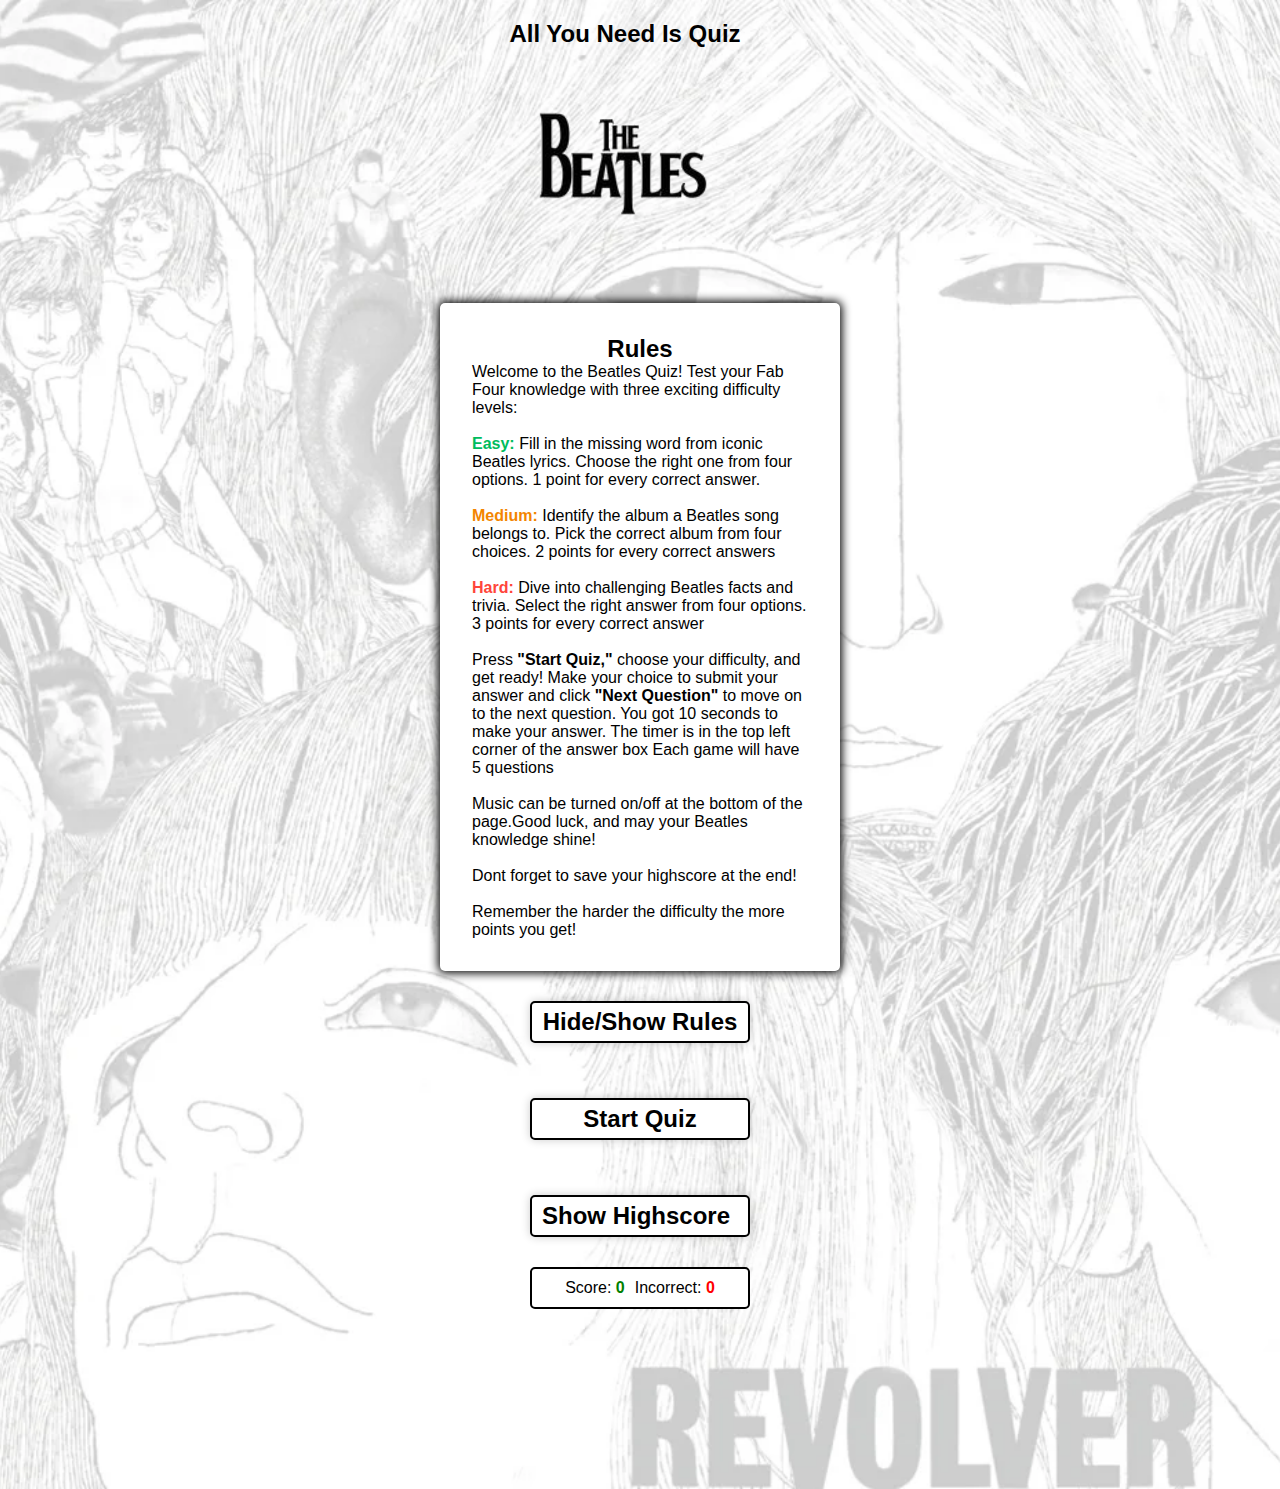
<file: index.html>
<!-- FILEPATH: /Users/jorgenjonsson/Documents/beatles-quiz/the-beatles-quiz/index.html -->
<!DOCTYPE html>
<html lang="en">

<head>
    <meta charset="UTF-8">
    <meta name="viewport" content="width=device-width, initial-scale=1.0">
    <meta name="description"
        content="Music quiz for everybody. The Beatles quiz made for a nice and easy time. A game to play again and again">
    <meta name="keywords" content="The Beatles, Quiz, Music, Game, Fun, Trivia, Lyrics, Albums, Facts">
    <title>The Beatles Quiz</title>
    <!--Stylesheet and favicon-->
    <link href="assets/favicon/favicon.ico" rel="icon" type="image/x-icon">
    <link rel="stylesheet" href="assets/css/styles.css">
</head>

<body>
    <!-- The header and main menu -->
    <header>
        <div id="head-container">
            <h2 class="retro-text">All You Need Is Quiz</h2>
            <img src="assets/images/logo-beatles1newest.png" alt="Beatles logo">
        </div>

    </header>

    <!--The main content questions-->
    <div id="rules-container">
        <h2 id="rules">Rules</h2>
        <p id="rules-text">Welcome to the Beatles Quiz! Test your Fab Four knowledge with three exciting difficulty
            levels: <br> <br>
            <span id="easy">Easy:</span> Fill in the missing word from iconic Beatles lyrics. Choose the right one from
            four options. 1 point for every correct answer.<br> <br>
            <span id="medium">Medium:</span> Identify the album a Beatles song belongs to. Pick the correct album from
            four choices. 2 points for every correct answers <br> <br>
            <span id="hard">Hard:</span> Dive into challenging Beatles facts and trivia. Select the right answer from
            four options. 3 points for every correct answer<br> <br>
            Press <span class="start-next-text">"Start Quiz,"</span> choose your difficulty, and get ready! Make your
            choice to
            submit your answer and click
            <span class="start-next-text">"Next Question"</span> to
            move on to the next question. You got 10 seconds to make your answer. The timer is in the top left corner of
            the answer box Each game will have 5 questions <br><br> Music can be turned
            on/off at the bottom of the page.Good luck, and may your
            Beatles knowledge shine! <br> <br> Dont forget to save your highscore at the end! <br><br> Remember the
            harder the difficulty the more points you get!
        </p>
    </div>
    <div id="rules-btn-container"> <button id="hide-rules" class="hide-btn btn">Hide/Show
            Rules</button></div>
    <div id="dropdown-difficulty">
        <nav id="start-rules-btn-container"> <button id="startBtn" class="start-btn btn">Start
                Quiz</button>
            <div id="diffDropdown" class="dropdown-btn">
                <ul>
                    <li> <a href="#" id="easy-btn" class="btn">Easy</a> </li>
                    <li> <a href="#" id="medium-btn" class="btn">Medium</a></li>
                    <li> <a href="#" id="hard-btn" class="btn">Hard</a></li>
                </ul>

            </div>
        </nav>
    </div>

    <div id="game-container" class="hide">
        <div id="timer">10</div>
        <div id="question-container">
            <div id="question-number">1</div>
            <div id="question">Question</div>
            <div id="answer-buttons" class="button-grid">
                <button class="btn">Answer 1</button>
                <button class="btn">Answer 2</button>
                <button class="btn">Answer 3</button>
                <button class="btn">Answer 4</button>
            </div>
        </div>
        <!--The controls-->
        <div id="controls">
            <button onclick="setNextQuestion()" id="next-btn" class="next-btn btn">Next Question</button>
        </div>
    </div>

    <div id="hs-container">
        <a class="hs-btn btn" href="highscores.html">Show Highscore</a>
    </div>

    <div id="score-container">
        <p class="scores"> Score: <span id="score">0</span></p>
        <p class="scores">Incorrect: <span id="incorrect">0</span></p>
    </div>

    <!--The footer-->
    <footer id="foot" class="try">
        <div id="music-container">
            <iframe style="border-radius:12px" title="beatles-playslist"
                src="https://open.spotify.com/embed/playlist/5sKaDNLUSiDX0MQlhZBvrV?utm_source=generator"
                allow="autoplay; clipboard-write; encrypted-media; fullscreen; picture-in-picture"
                loading="lazy"></iframe>
        </div>
    </footer>
    <script src="assets/js/script.js"> </script>
</body>

</html>
</file>
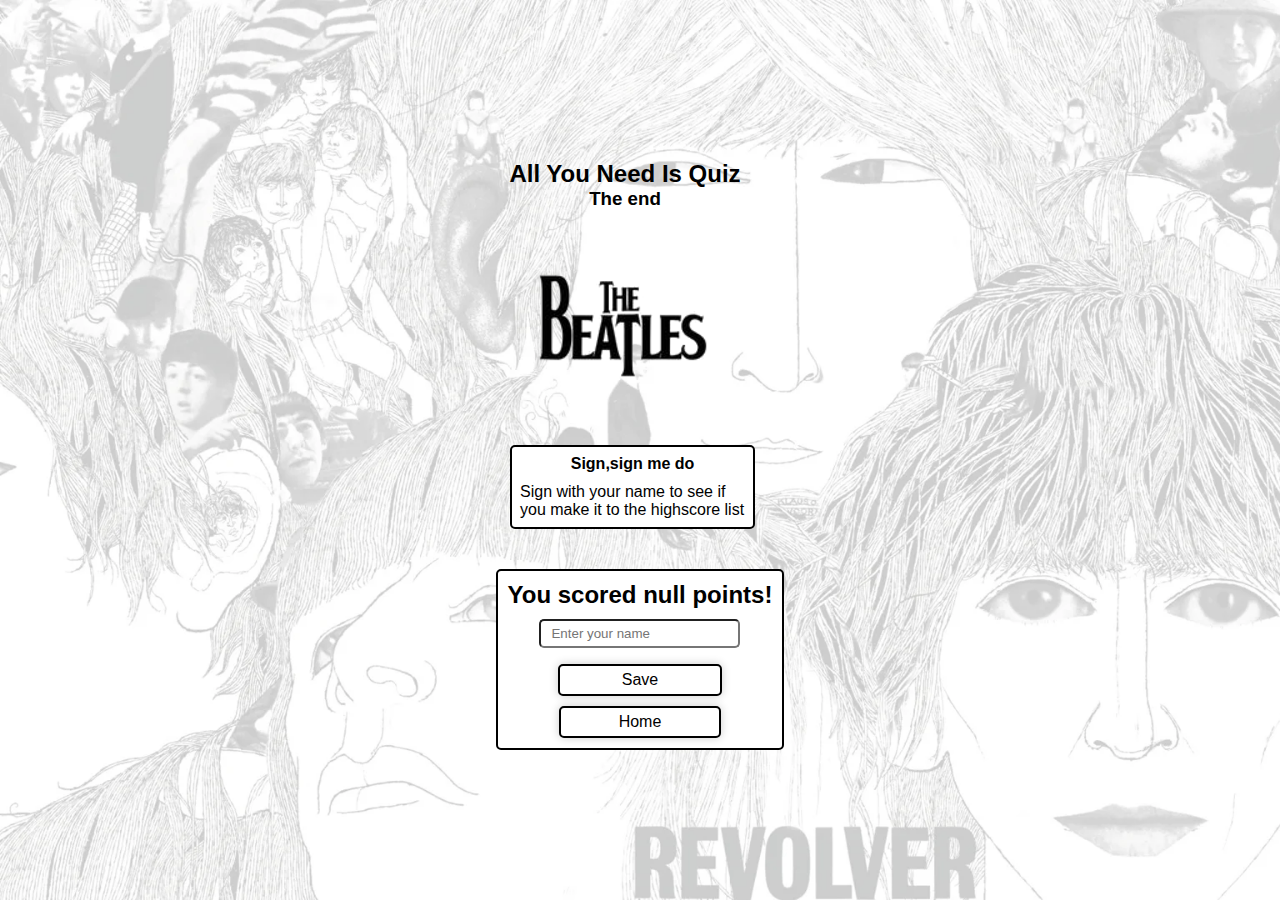
<file: end.html>
<!--
  High Score Saving and Redirection HTML

  This file is used to save the high score and redirect to the highscores page.
  Implementation inspired by James Q Quick's tutorial on YouTube.
  Tutorial Link: https://www.youtube.com/watch?v=DFhmNLKwwGw&list=PLDlWc9AfQBfZIkdVaOQXi1tizJeNJipEx&index=9
-->


<!DOCTYPE html>
<html lang="en">

<head>
    <meta charset="UTF-8">
    <meta name="viewport" content="width=device-width, initial-scale=1.0">
    <meta name="description"
        content="Music quiz for everybody. The Beatles quiz made for a nice and easy time. A game to play again and again">
    <meta name="keywords" content="The Beatles, Quiz, Music, Game, Fun, Trivia, Lyrics, Albums, Facts">
    <title>Congrats</title>
    <!--Stylesheet and favicon-->
    <link href="assets/favicon/favicon.ico" rel="icon" type="image/x-icon">
    <link rel="stylesheet" href="assets/css/styles.css">
</head>

<body>
    <header>
        <div id="head-container">
            <h2 class="retro-text">All You Need Is Quiz</h2>
            <h3>The end</h3>
            <img src="assets/images/logo-beatles1newest.png" alt="Beatles logo">
           <div id="sign-container"> <h4>Sign,sign me do</h4>
            <p>Sign with your name to see if you make it to the highscore list</p></div>
        </div> </header>
    <div id="end-container">
        <h1 id="finalScore">0</h1>
        <form autocomplete="off">
        <input type="text" name="username" id="username" placeholder="Enter your name" autocomplete="off" />
        <button type="submit" id="saveScoresBtn" class="btn" disabled>Save</button>
        </form>
        <a class="btn" id="home-btn" href="index.html">Home</a>
    </div>
    <script src="assets/js/end.js"></script>
</body>

</html>
</file>
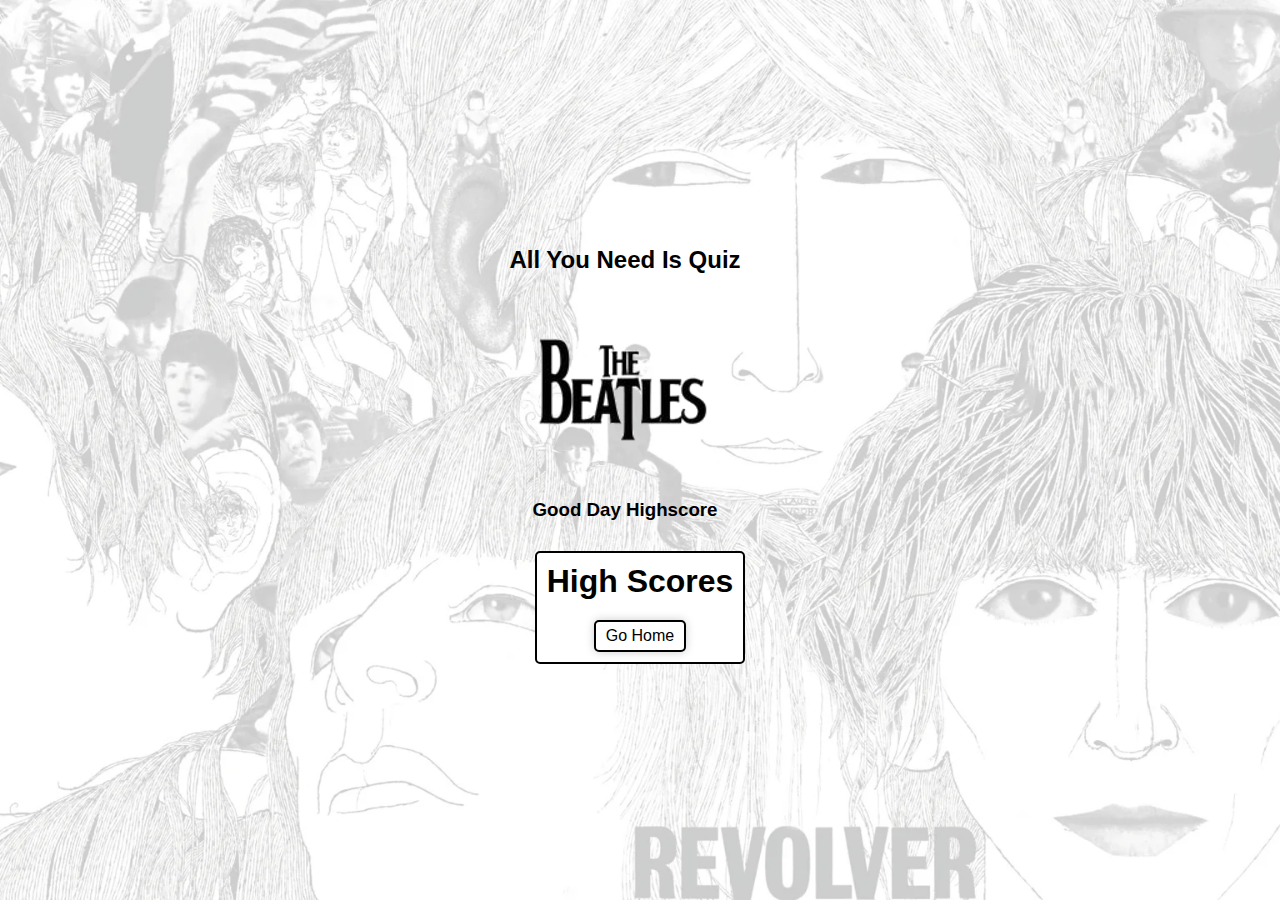
<file: highscores.html>
<!--
  Highscore Top-5 List Display

  This file is used to show the top-5 highscore list.
  Implementation inspired by James Q Quick's tutorial on YouTube.
  Tutorial Link: https://www.youtube.com/watch?v=jfOv18lCMmw&list=PLDlWc9AfQBfZIkdVaOQXi1tizJeNJipEx&index=10
-->
<!DOCTYPE html>
<html lang="en">

<head>
    <meta charset="UTF-8">
    <meta name="viewport" content="width=device-width, initial-scale=1.0">
    <meta name="description"
        content="Music quiz for everybody. The Beatles quiz made for a nice and easy time. A game to play again and again">
    <meta name="keywords" content="The Beatles, Quiz, Music, Game, Fun, Trivia, Lyrics, Albums, Facts">
    <title>High Scores</title>
    <!--Stylesheet and favicon-->
    <link href="assets/favicon/favicon.ico" rel="icon" type="image/x-icon">
    <link rel="stylesheet" href="assets/css/styles.css">
</head>

<body>

    <header>
        <div id="head-container">
            <h2 class="retro-text">All You Need Is Quiz</h2>
            <img src="assets/images/logo-beatles1newest.png" alt="Beatles logo">
            <h3> Good Day Highscore</h3>
        </div>
    </header>

    <div id="high-score-container">
        <div id="highScores" class="score-board">
            <h1 id="final-score">High Scores</h1>
            <ul id="highScoresList"></ul>
            <a class="btn" href="index.html">Go Home</a>



        </div>
    </div>

    <script src="assets/js/highscores.js"></script>
</body>

</html>
</file>
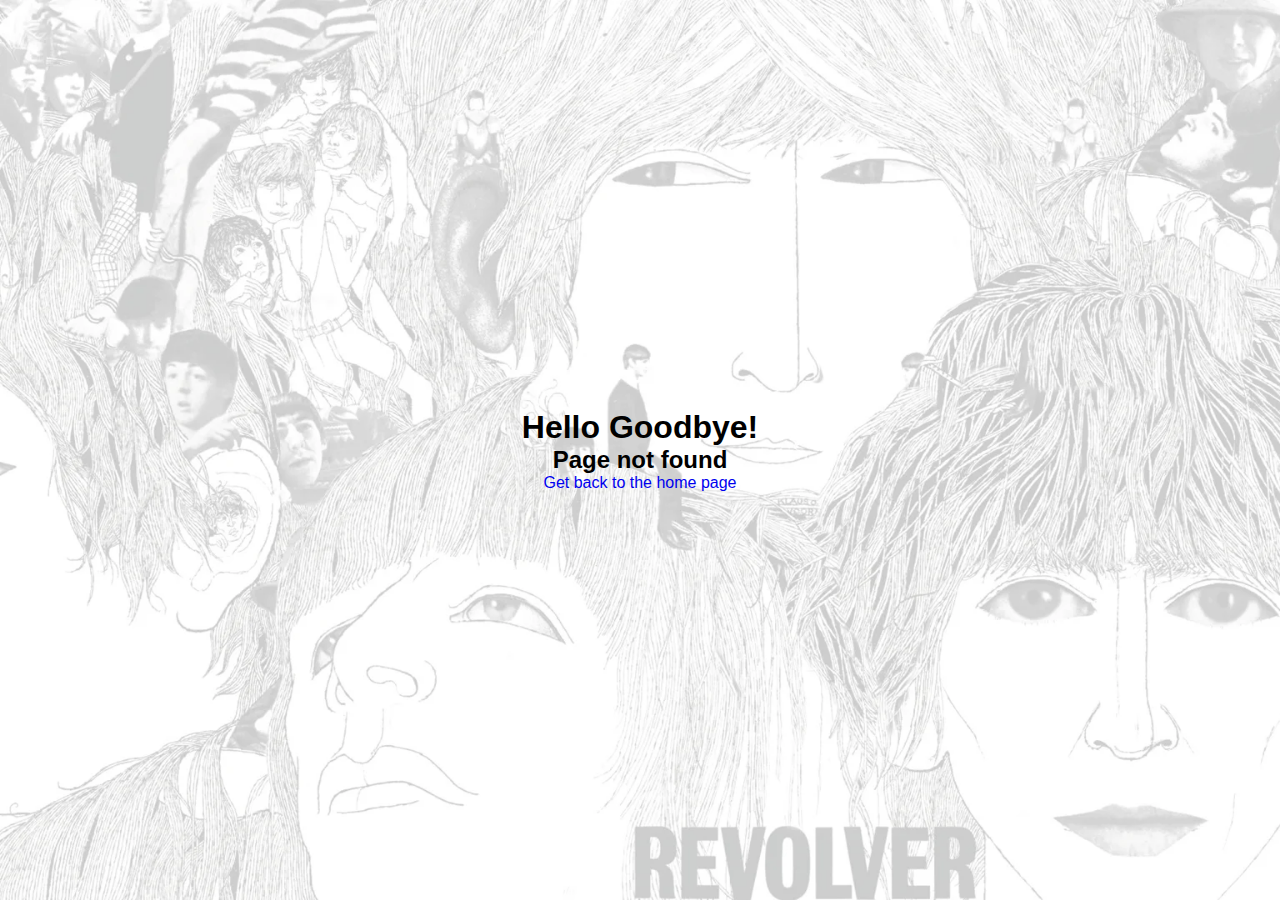
<file: not-found-page.html>
<!DOCTYPE html>
<html lang="en">
<head>
    <meta charset="UTF-8">
    <meta name="viewport" content="width=device-width, initial-scale=1.0">
    <title>The Beatles Quiz 404 page</title>
    <!--Stylesheet and favicon-->
    <link href="assets/favicon/favicon.ico" rel="icon" type="image/x-icon">
    <link rel="stylesheet" href="assets/css/styles.css">
</head>
<body>
    <h1>Hello Goodbye!</h1>
    <h2>Page not found</h2>
    <a href="index.html">Get back to the home page</a>
    
</body>
</html>
</file>
<file: assets/css/styles.css>
/* Asterisk wildcard selector to override default styles added by the browser */
* {
  padding: 0;
  margin: 0;
  box-sizing: border-box;
  font-family: Arial, Helvetica, sans-serif;
}

/* header styles */
#head-container {
  display: flex;
  flex-direction: column;
  justify-content: center;
  align-items: center;
  width: 300px;
  padding: 10px 20px 10px 0px;
  margin: 10px 20px 10px 10px;
  
}

/* General styles */
body {
  color: #000;
  padding: 0;
  margin: 0;
  display: flex;
  flex-direction: column;
  justify-content: center;
  align-items: center;
  min-height: 100vh;
  background: url("../images/revolver-opacit.webp")
    no-repeat center center/cover;
}

/* rules container styles */
#rules-container {
  display: flex;
  flex-direction: column;
  justify-content: center;
  align-items: center;
  max-width: 80%;
  width: 400px;
  max-width: 80%;
  border-radius: 5px;
  box-shadow: 0 0 10px 2px;
  background-color: white;
  margin: 10px 10px 10px 10px;
  padding: 2em 2em;
}

/* difficulty level  in rules styles */
#easy {
  color: #00bc5d;
  font-weight: bold;
}

#medium {
  color: #f38500;
  font-weight: bold;
}

#hard {
  color: #ff453a;
  font-weight: bold;
}

.start-next-text {
  font-weight: bold;

}

/* start and rules button styles */
#start-rules-btn-container {
  gap: 10px;
  padding: 10px;
  margin: 10px 0;
  padding: 10px;
  margin: 5px 0;
}

#dropdown-difficulty {
  display: flex;
  flex-direction: column;
  justify-content: center;
  align-items: center;
  gap: 10px;
  padding: 10px;
  margin: 10px 0;
}

#diffDropdown {
 display: none;
}

#diffDropdown.show {
  display: block;
}

#diffDropdown li {
  
  list-style: none;
}

.dropdown-btn:hover,
.dropdown-btn:focus {
  color: blue;
}

.dropdown-btn a {
  color: black;
  padding: 15px 15px;
  text-decoration: none;
  display: block;
}

.show {
  display: block;
}

.dropdown-btn a:hover {
  color: white;
  background-color: blue;
}

#rules-btn-container {
  display: flex;
  justify-content: center;
  align-items: center;
  gap: 10px;
  padding: 10px;
  margin: 10px 0;
}

/* Game Container styles */
#game-container {
  width: 400px;
  max-width: 80%;
  border-radius: 5px;
  box-shadow: 0 0 10px 2px;
  background-color: #fff;
  padding: 10px;
}

#timer {
  font-weight: bold;
  font-size: 1.5rem;
  padding: 10px;
}

#question-number{
 font-weight: bold;
}

/* Question styles */
#question-container {
  display: flex;
  flex-direction: column;
  justify-content: center;
  align-items: center;
}

#question {
  font-size: 1.5rem;
  font-weight: bold;
  text-align: center;
  padding: 10px;
}

/* Answer buttons styles */
.button-grid {
  display: grid;
  grid-template-columns: repeat(2, auto);
  gap: 10px;
  margin: 20px 0;
}

#answer-buttons {
  font-weight: 500;

}

.btn {
  font-size: 1rem;
  height: auto;
  width: auto;
  color: #000;
  padding: 5px 10px;
  border: 2px solid #000;
  border-radius: 5px;
  background-color: #fff;
  box-shadow: 0 0 10px rgba(0, 0, 0, 0.2);
  cursor: pointer;
  transition: all 0.3s ease-in-out;
  
}
 a:link {
  text-decoration: none;
 
}

.correct {
  background-color: green;
  color: #fff;
}

.wrong {
  background-color: red;
  color: #fff;
}

.btn:hover {
  transform:scale(1.12);
  transition: all 0.3s ease-in-out;
}

/* Start,restart and next button styles */

.start-btn,
.restart-btn,
.next-btn,
.hide-btn,
.hs-btn:hover          {
  padding: 5px 10px;
  border: 2px solid #000;
  border-radius: 5px;
  background-color: #fff;
  box-shadow: 0 0 10px rgba(0, 0, 0, 0.2);
  cursor: pointer;
  transition: all 0.3s ease-in-out;
}

.start-btn:hover,
.restart-btn:hover,
.next-btn:hover,
.hide-btn:hover,
.hs-btn:hover
{
  background-color: #000;
  color: #fff;
}

.btn[disabled]:hover {
  cursor: not-allowed;
  box-shadow: none;
  transform: none;
}


#controls {
  display: flex;
  justify-content: center;
  align-items: center;
  gap: 10px;
  padding: 20px;
  margin: 10px 0;
}

.start-btn,
.dropdown-btn,
.hide-btn,
.next-btn,
.hs-btn{
  width:220px;
  font-size: 1.5rem;
  font-weight: bold;
}

.hide {
  display: none;
}

/* High score button styles */
#hs-container {
  display: flex;
  justify-content: center;
  align-items: center;
  gap: 10px;
  padding: 10px;
  margin: 10px 0;
}

/* Score container styles */

#score-container {
  display: flex;
  justify-content: center;
  align-items: center;
  width : 220px;
  gap: 10px;
  padding: 10px;
  margin: 10px 0;
  border: 2px solid #000;
  border-radius: 5px;
  background-color: #fff;
}

#score {
  color: green;
  font-weight: bold;
}

#incorrect {
  color: red;
  font-weight: bold;
}

/* Music container styles */
#music-container {
  display: flex;
  justify-content: center;
  align-items: center;
  gap: 10px;
 margin-top: 20px;
}

#music-container iframe {
  border: none;
  width: auto;
  height: fit-content;
}


/* End container styles */

#sign-container {
  display: flex;
  flex-direction: column;
  justify-content: center;
  align-items: center;
  gap: 10px;
  padding: 8px;
  margin: 10px 10px 10px 25px;
  border: 2px solid #000;
  border-radius: 5px;
  background-color: #fff;
}

#finalScore {
  font-size: 1.5rem;
  font-weight: bold;
}

#end-container {
  display: flex;
  flex-direction: column;
  justify-content: center;
  align-items: center;
  gap: 10px;
  padding: 10px;
  margin: 10px 0;
  border: 2px solid #000;
  border-radius: 5px;
  background-color: #fff;
}

form {
  display: flex;
  flex-direction: column;
  justify-content: center;
  align-items: center;
 
}

input {
  margin-bottom: 1rem;
  padding: 5px 10px;
  border-radius: 5px;
}

#saveScoresBtn {

  padding: 5px 62px 5px 62px;
  border-radius: 5px;
}

#home-btn {
  padding: 5px 58px 5px 58px;
  border-radius: 5px;
}

/* Highscore container styles */

#highScores {
  display: flex;
  flex-direction: column;
  justify-content: center;
  align-items: center;
  gap: 10px;
  padding: 10px;
  margin: 10px 0;
  border: 2px solid #000;
  border-radius: 5px;
  background-color: #fff;
}

#highScoresList {
  list-style: none;
  padding: 0;
  margin: 0;
  text-align: center;
}

.high-score {
  font-size: 2rem;
  margin-top: 0.5rem;
}
</file>
